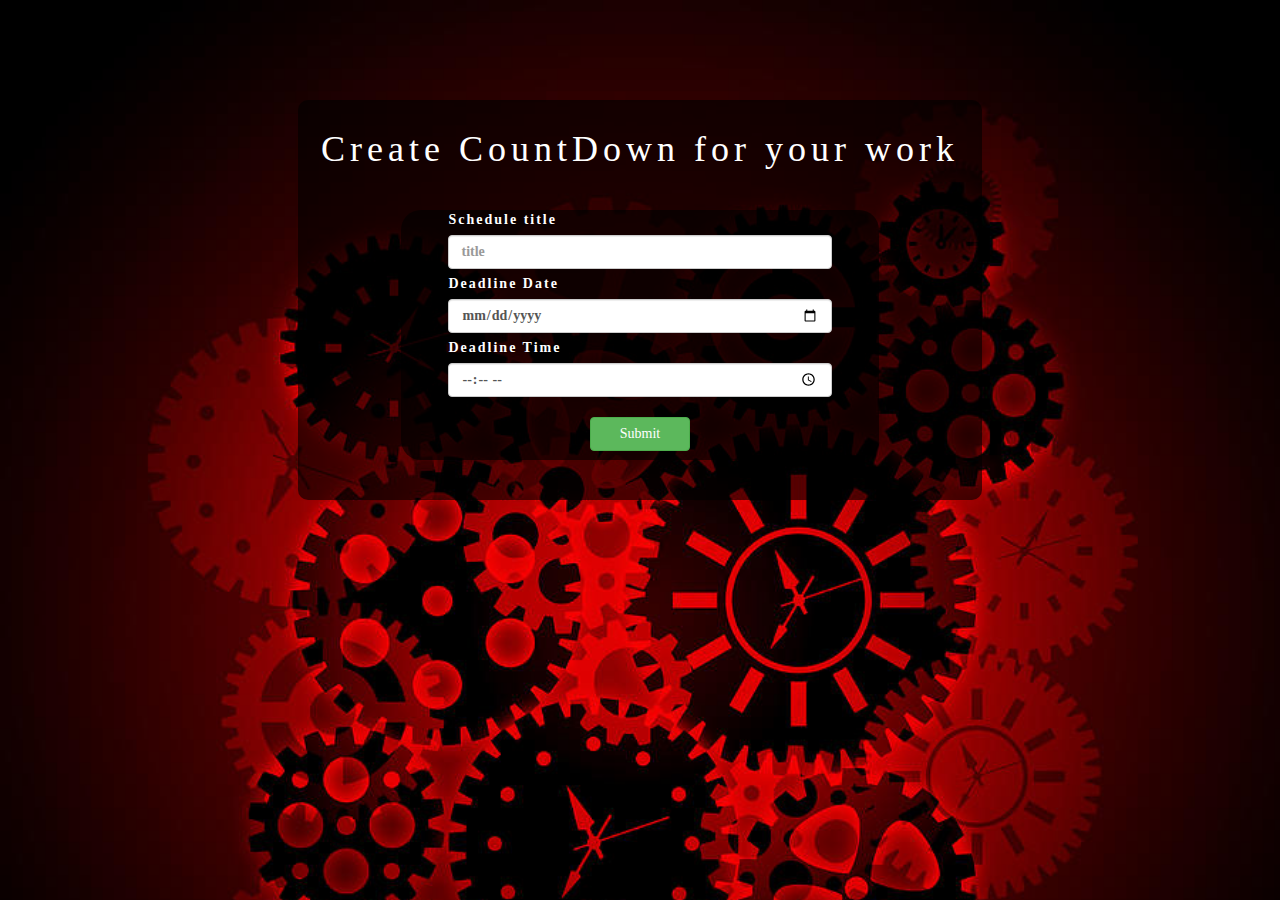
<file: JavaScript/Javascript Object/index.html>
<!DOCTYPE html>
<html lang="en">
<head>
	<meta charset="UTF-8">
	<title>Document</title>
	<link rel="stylesheet" href="https://maxcdn.bootstrapcdn.com/bootstrap/3.3.7/css/bootstrap.min.css" integrity="sha384-BVYiiSIFeK1dGmJRAkycuHAHRg32OmUcww7on3RYdg4Va+PmSTsz/K68vbdEjh4u" crossorigin="anonymous">
	<link rel="stylesheet" href="style.css">
	<script   src="https://code.jquery.com/jquery-3.1.0.min.js"   integrity="sha256-cCueBR6CsyA4/9szpPfrX3s49M9vUU5BgtiJj06wt/s="   crossorigin="anonymous"></script>
	<script src="https://maxcdn.bootstrapcdn.com/bootstrap/3.3.7/js/bootstrap.min.js" integrity="sha384-Tc5IQib027qvyjSMfHjOMaLkfuWVxZxUPnCJA7l2mCWNIpG9mGCD8wGNIcPD7Txa" crossorigin="anonymous"></script>
	
</head>
<body>
	<div class="container" >
		<div id="countdown1">
			<div class="title">
				<h1> Create CountDown for your work </h1>
			</div>
			<div class="schedule-input">
				<form id="countdownForm" action="" novalidate>
					<label for="countdown-title">Schedule title</label>
					<input class="form-control countdown-title" name="countdown-title" id="title" placeholder="title" type="text">
					<div class="countdown-input">
						
						<label for="countdown-deadline">Deadline Date</label>
						<input class="form-control countdown-date"  name="countdown-date" id="date" type="date">
						
						<label for="countdown-deadline">Deadline Time</label>
						<input class="form-control countdown-time" name="countdown-time"  id="time" type="time">
						<div class="countdown-submit">
						 <button id ="submit-countdown" class="btn btn-success">Submit</button>
						</div>
					</div>
					
				</form>
				
			</div>
		</div>
		<div id ="show-time" class="hide">
			<div id="show-schedule">
				<div id="display-title">
					<p>Hellooo waasip</p>
				</div>
				<div class="display-countdown ">
					<div class="display-time col-md-3 col-lg-3">
						<div id="show-days">
							
						</div>
						<div id="days">
							<p>Days</p>
						</div>
					</div>
					<div class="display-time col-md-3 col-lg-3">
						<div id="show-hours">
							
						</div>
						<div id="hours">
							<p>hours</p>
						</div>
					</div>
					<div class="display-time col-md-3 col-lg-3">
						<div id="show-min">
							
						</div>
						<div id="min">
							<p>Min</p>
						</div>
					</div>
					<div class="display-time col-md-3 col-lg-3">
						<div id="show-secs">
							
						</div>
						<div id="secs">
							<p>Secs</p>
						</div>
					</div>
				</div>
			</div>
		</div>
	</div>
	<script src="script.js"></script>
</body>
</html>
</file>
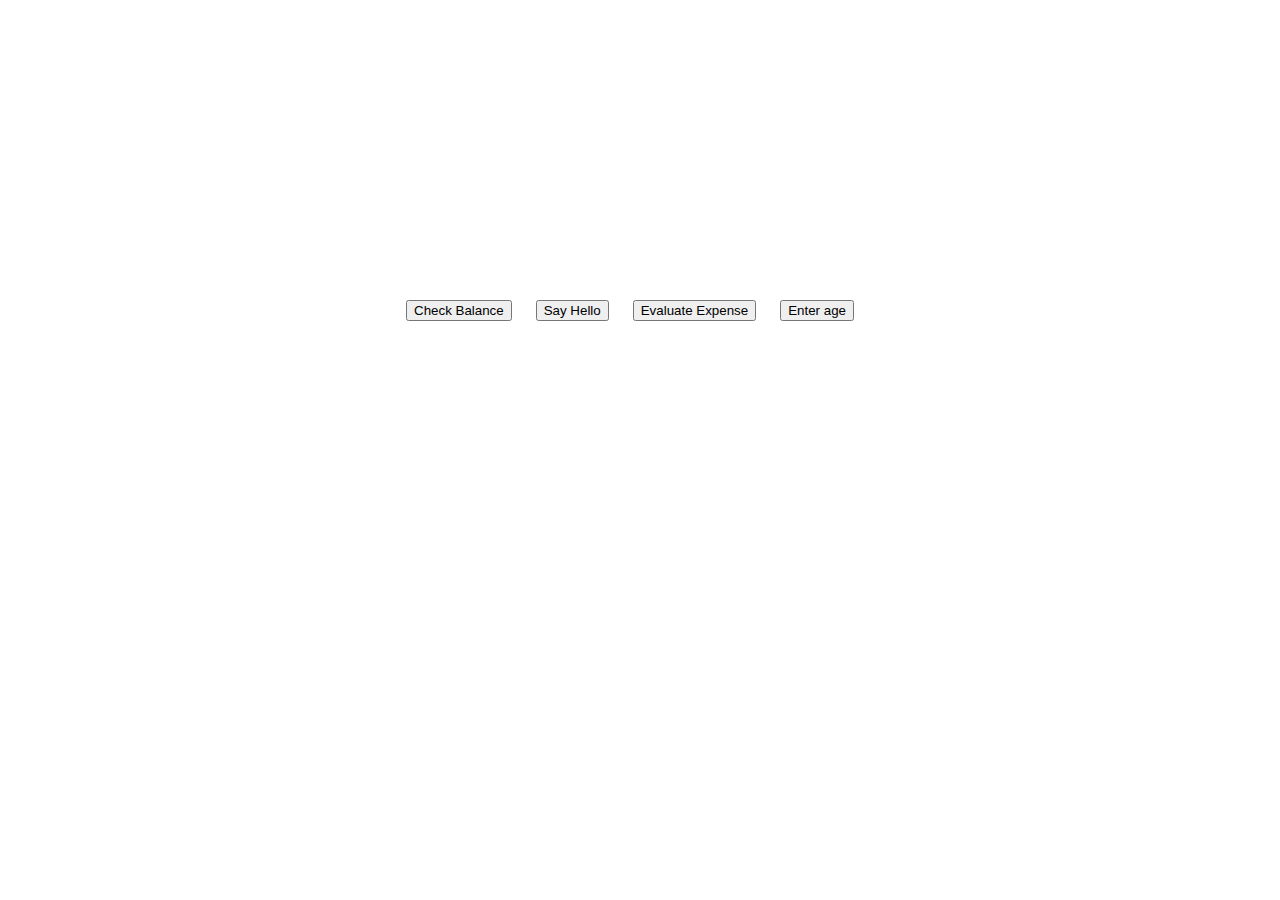
<file: JavaScript/Javascript-Error/index.html>
<!DOCTYPE html>
<html lang="en">
<head>
	<meta charset="UTF-8">
	<title>Document</title>
	<link rel="stylesheet" href="https://maxcdn.bootstrapcdn.com/bootstrap/3.3.6/css/bootstrap.min.css" integrity="sha384-1q8mTJOASx8j1Au+a5WDVnPi2lkFfwwEAa8hDDdjZlpLegxhjVME1fgjWPGmkzs7" crossorigin="anonymous">
	<script   src="https://code.jquery.com/jquery-2.2.1.min.js"   integrity="sha256-gvQgAFzTH6trSrAWoH1iPo9Xc96QxSZ3feW6kem+O00="   crossorigin="anonymous"></script>
<script src="https://maxcdn.bootstrapcdn.com/bootstrap/3.3.6/js/bootstrap.min.js" integrity="sha384-0mSbJDEHialfmuBBQP6A4Qrprq5OVfW37PRR3j5ELqxss1yVqOtnepnHVP9aJ7xS" crossorigin="anonymous"></script>
	<script src="script.js" ></script>
</head>
<body>

<div class="container" style="height:300px;">
	<div class="checkError" style="position:relative;width:50%; margin:300px auto; text-align:center;">
		
		<button class ="btn btn-primary" style="margin-right:20px;" onclick="catchReferenceError()">Check Balance</button>
		<button class ="btn btn-success" style="margin-right:20px;" onclick="catchSyntaxError()">Say Hello</button>
		<button class ="btn btn-warning" style="margin-right:20px;" onclick="catchEvalError()">Evaluate Expense</button>
		<button class ="btn btn-warning" style="margin-right:20px;" onclick="catchRangeError()">Enter age</button>
	</div>
</div>
	
</body>
</html>
</file>
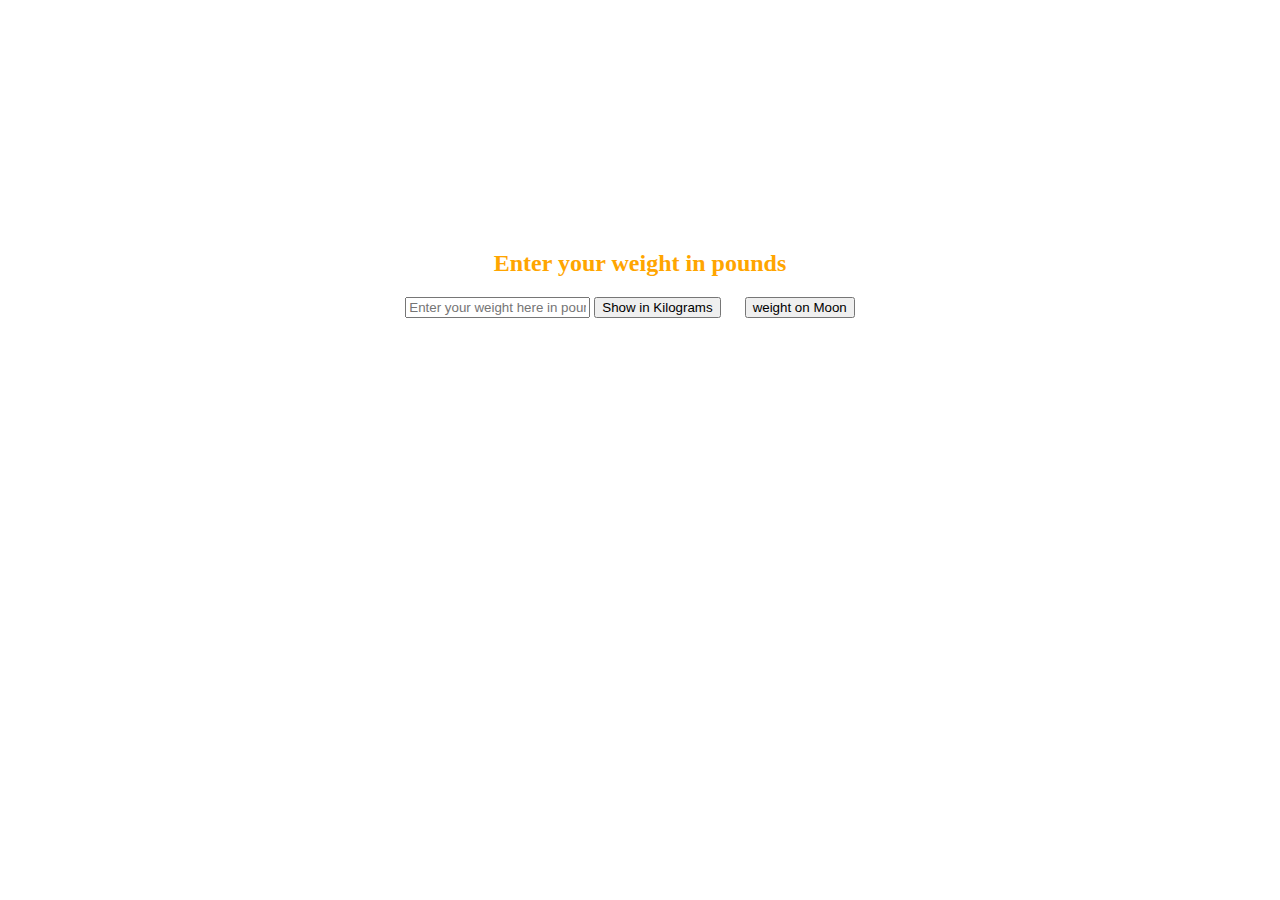
<file: JavaScript/Javascript-TypeConversion/index.html>
<!DOCTYPE html>
<html lang="en">
<head>
	<meta charset="UTF-8">
	<title>Document</title>
	<link rel="stylesheet" href="https://maxcdn.bootstrapcdn.com/bootstrap/3.3.6/css/bootstrap.min.css" integrity="sha384-1q8mTJOASx8j1Au+a5WDVnPi2lkFfwwEAa8hDDdjZlpLegxhjVME1fgjWPGmkzs7" crossorigin="anonymous">
	<script   src="https://code.jquery.com/jquery-2.2.1.min.js"   integrity="sha256-gvQgAFzTH6trSrAWoH1iPo9Xc96QxSZ3feW6kem+O00="   crossorigin="anonymous"></script>
<script src="https://maxcdn.bootstrapcdn.com/bootstrap/3.3.6/js/bootstrap.min.js" integrity="sha384-0mSbJDEHialfmuBBQP6A4Qrprq5OVfW37PRR3j5ELqxss1yVqOtnepnHVP9aJ7xS" crossorigin="anonymous"></script>
	<script src="script.js" ></script>
</head>
<body>
	<div class="container" style="height:300px;">
	<div class="checkError" style="position:relative;width:50%; margin:250px auto; text-align:center;">
		<h2 style="color: orange">Enter your weight in pounds </h2>
		<input class="form-control"  style="margin-bottom:30px" id ="weight" type="text" placeholder="Enter your weight here in pounds">	
		<button class ="btn btn-primary" style="margin-right:20px;" onclick="inKilo()">Show in Kilograms</button>
		<button class ="btn btn-success" style="margin-right:20px;" onclick="atMoon()">weight on Moon</button>
		<div class="result" style="text-align:center ; margin:50px">
		<label style ="color:green; font-size: 40px; margin:50px;" id="showWeight">
			
		</label>
		</div>
		
	</div>
</div>
</body>
</html>
</file>
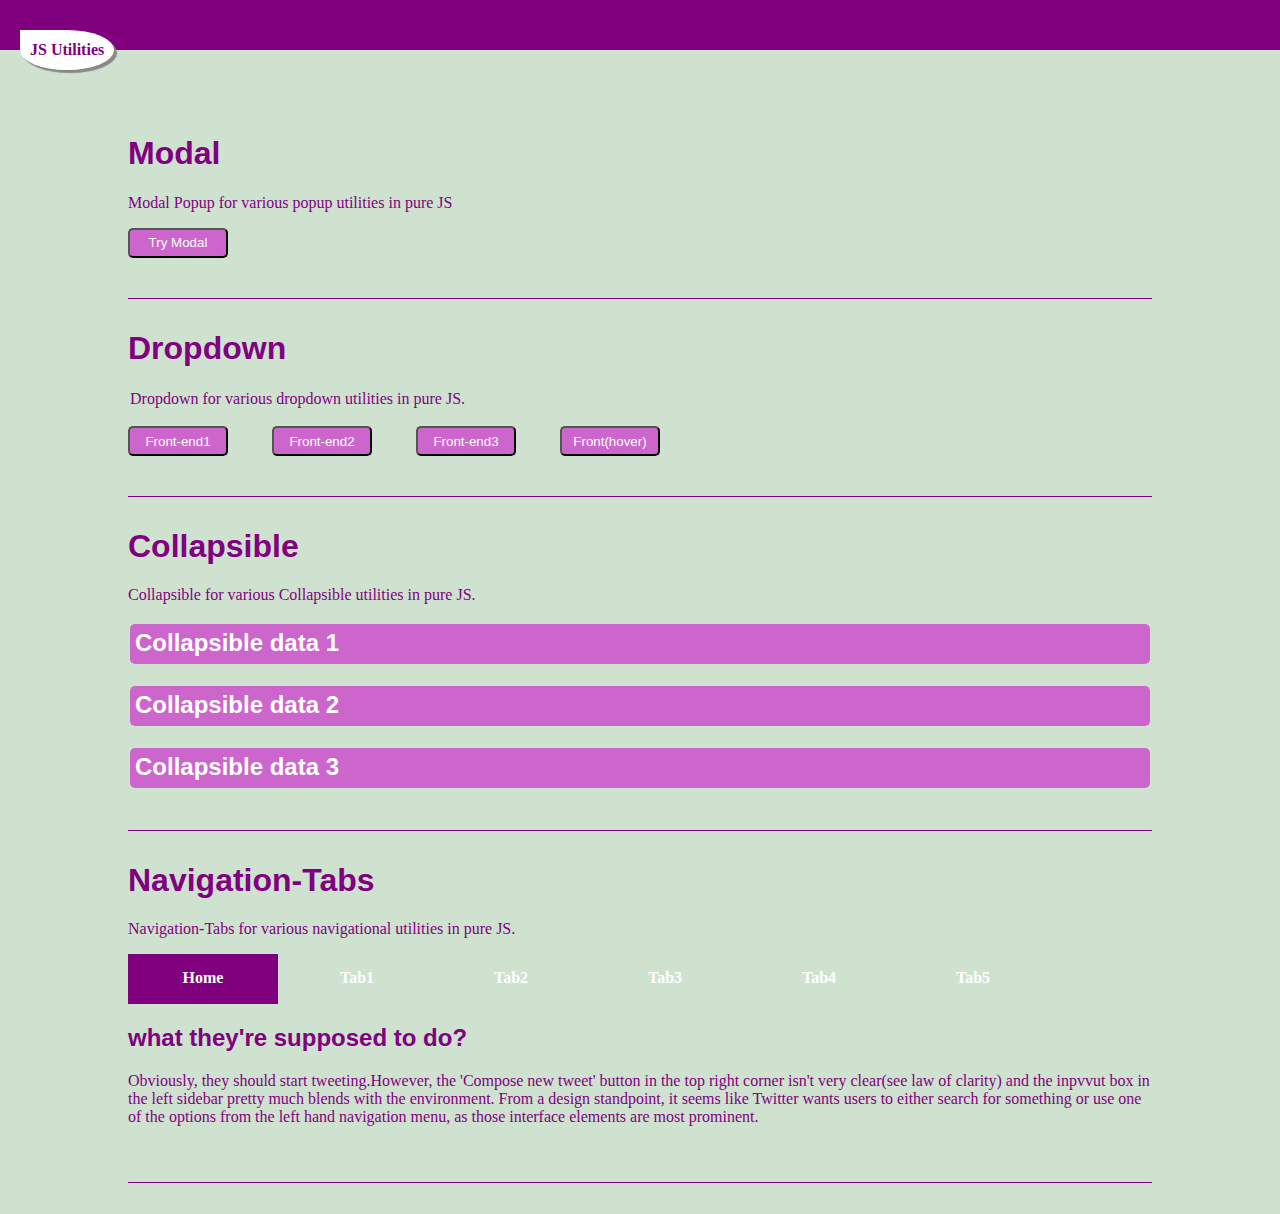
<file: JavaScript/Javascript Conditions/jsUtilities.html>
<!DOCTYPE html>
<html>
<head>
<title>Js Utilities</title>
<link rel="stylesheet" type="text/css" href="jsUtility.css">
</head>
<body>
<div class="main">
	<div class="header">
		<div class="heading">
        <p> JS Utilities </p> 
		</div>
	</div>
	<div class="container">
		<div class="modal">
			<h1>Modal</h1>
			<p>Modal Popup for various popup utilities in pure JS</p>
			<button class ="button-modifier" id="btnmodal" type="button">Try Modal</button>
			<div class="overlay overlay-notactive" id="overlay"></div>
			<div class="modal-section  modal-notactive" id="modalsection">
				<h1>Modal Title</h1>
				<div class="modal-content">
                 <p>Lorem ipsum dolor sit amet, consectetur adipiscing elit. Fusce convallis laoreet faucibus. Curabitur suscipit finibus arcu at sagittis. Suspendisse ut arcu in ex venenatis tristique. Fusce vestibulum nisl non elit molestie, accumsan varius nulla porttitor. Phasellus imperdiet tellus eu dapibus bibendum. Donec volutpat vel lacus vitae rutrum. Nullam laoreet ex eu lobortis hendrerit. Aenean elementum vestibulum quam, a accumsan sem tempor non.</p> 

                 
				</div>
				<button class="button-modifier close " id="close" type="button">Close</button>
				
			</div>
		</div>
		<div class="dropdown">
			<h1>Dropdown</h1>
			<p>Dropdown for various dropdown utilities in pure JS.</p>
			   <div class=" front-end-display">
            
               	   <button class="button-modifier front-end " type="button">Front-end1</button>
               	   
               	   <ul class="dropdown-list  list-notactive" id="dropdown-list1">
               	   	<li><a href="#">HTML</a></li>
               	   	<li><a href="#">CSS</a></li>
               	   	<li><a href="#">JAVASCRIPT</a></li>
               	   	<li><a href="#">BOOTSTRAP</a></li>
               	   	<li><a href="#">JQUERY</a></li>
                   </ul>
                   
               </div>
               <div class=" front-end-display">
                <button class="button-modifier front-end "  type="button">Front-end2</button>
                <ul class="dropdown-list  list-notactive" id="dropdown-list2">
               	   	<li><a href="#">HTML</a></li>
               	   	<li><a href="#">CSS</a></li>
               	   	<li><a href="#">JAVASCRIPT</a></li>
               	   	<li><a href="#">BOOTSTRAP</a></li>
               	   	<li><a href="#">JQUERY</a></li>
                   </ul>
               </div>
               <div class=" front-end-display">
               <button class="button-modifier front-end "  type="button">Front-end3</button>
               <ul class="dropdown-list  list-notactive" id="dropdown-list3">
               	   	<li><a href="#">HTML</a></li>
               	   	<li><a href="#">CSS</a></li>
               	   	<li><a href="#">JAVASCRIPT</a></li>
               	   	<li><a href="#">BOOTSTRAP</a></li>
               	   	<li><a href="#">JQUERY</a></li>
                   </ul>
               </div>
               <div class=" front-end-display">
               	<button class="button-modifier listHover  "  type="button">Front(hover)</button>
               	<ul class="dropdown-list  hoverList " id="dropdown-list4">
               	   	<li><a href="#">HTML</a></li>
               	   	<li><a href="#">CSS</a></li>
               	   	<li><a href="#">JAVASCRIPT</a></li>
               	   	<li><a href="#">BOOTSTRAP</a></li>
               	   	<li><a href="#">JQUERY</a></li>
                   </ul>
            </div>
			
		</div>
		<div class="collapsible" >
			<h1>Collapsible</h1>
			<p>Collapsible for various Collapsible utilities in pure JS.</p>
           <div class="collap">
           	<div class="collap-header">
            <h2>Collapsible data 1</h2>
            </div> 
           	<div class="collap-content">
             <p>Lorem ipsum dolor sit amet, consectetur adipiscing elit. Fusce convallis laoreet faucibus. Curabitur suscipit finibus arcu at sagittis. Suspendisse ut arcu in ex venenatis tristique. Fusce vestibulum nisl non elit molestie, accumsan varius nulla porttitor. Phasellus imperdiet tellus eu dapibus bibendum. Donec volutpat vel lacus vitae rutrum. Nullam laoreet ex eu lobortis hendrerit. Aenean elementum vestibulum quam, a accumsan sem tempor non  </p>
           	</div>
           </div>

           <div class="collap">
           <div class="collap-header">
           	<h2>Collapsible data 2</h2>
            </div>
           	<div class="collap-content">
             <p>Lorem ipsum dolor sit amet, consectetur adipiscing elit. Fusce convallis laoreet faucibus. Curabitur suscipit finibus arcu at sagittis. Suspendisse ut arcu in ex venenatis tristique. Fusce vestibulum nisl non elit molestie, accumsan varius nulla porttitor. Phasellus imperdiet tellus eu dapibus bibendum. Donec volutpat vel lacus vitae rutrum. Nullam laoreet ex eu lobortis hendrerit. Aenean elementum vestibulum quam, a accumsan sem tempor non  </p>
           	</div>
           </div>

           <div class="collap">
           	<div class="collap-header">
            <h2>Collapsible data 3</h2>
            </div>
           	<div class="collap-content">
             <p>Lorem ipsum dolor sit amet, consectetur adipiscing elit. Fusce convallis laoreet faucibus. Curabitur suscipit finibus arcu at sagittis. Suspendisse ut arcu in ex venenatis tristique. Fusce vestibulum nisl non elit molestie, accumsan varius nulla porttitor. Phasellus imperdiet tellus eu dapibus bibendum. Donec volutpat vel lacus vitae rutrum. Nullam laoreet ex eu lobortis hendrerit. Aenean elementum vestibulum quam, a accumsan sem tempor non  </p>
           	</div>
           </div>

		</div>

    <div class="tabs">
      <h1>Navigation-Tabs</h1>
      <p>Navigation-Tabs for various navigational utilities in pure JS.</p>
      <div class="tabs-list">
        <ul class="tabs-nav">
          <li class="tabs-content-active"><a href="#tab1">Home</a></li>
          <li><a href="#tab2">Tab1</a></li>
          <li><a href="#tab3">Tab2</a></li>
          <li><a href="#tab4">Tab3</a></li>
           <li><a href="#tab5">Tab4</a></li>
           <li><a href="#tab6">Tab5</a></li>
        </ul>
        <div class="tabs-content">
          <div id="tab1" class="tabs-content-active">
          <h2 class="tabs-heading">
           what they're supposed to do?
          </h2>
                    <p class="content"> Obviously, they should start tweeting.However, the 'Compose new tweet' button in the top right corner isn't very clear(see law of clarity) and the inpvvut box in the left sidebar pretty much blends with the environment. From a design standpoint, it seems like Twitter wants users to either search for something or use one of the options from the left hand navigation menu, as those interface elements are most prominent.</p>

            
          </div>
          <div id="tab2">
          <h2 class="tabs-heading">
            what they're supposed to do?
          </h2>
                    <p class="content"> Obviously, Tab2 it is</p>
       
          </div>
          <div id="tab3">
            <h2 class="tabs-heading">
             what they're supposed to do?
          </h2>
            <p class="content"> Obviously, Tab3 it is</p>
            
          </div>
          <div id="tab4">
           <h2 class="tabs-heading">
            Lo what they're supposed to do?
          </h2>
            <p class="content"> Obviously, Tab4 it is</p>
           
          </div>
          <div id="tab5">
            <h2 class="tabs-heading">
             what they're supposed to do?
          </h2>
            <p class="content"> Obviously, Tab5 it is</p>
            
          </div>
          <div id="tab6">
           <h2 class="tabs-heading">
             what they're supposed to do?
          </h2>
           <p class="content"> Obviously, Tab6 it is</p>
            
          </div>
        </div>

      </div>

    </div>
	</div>

</div>
<script type="text/javascript" src="jsUtility.js"></script>
</body>
</html>
</file>
<file: JavaScript/Javascript Object/style.css>
html,body
{
	height:100%;

}

body
{
	background: url("clock.jpg") , no-repeat fixed center;
	background-size: cover;
	background-color: rgba(0,0,0,0.6);
}

#countdown1{

position: relative;
display:block;
font-family:cursive;
letter-spacing: 5px;
width:60%;
margin: 100px auto;
background-color: rgba(0,0,0,0.6);
border-radius: 10px;
color:white;
height:400px;
}

#countdown1 .title
{
	text-align: center;
	padding-top:10px;
}
.schedule-input
{
	position: relative;
	width:70%;
	margin:40px auto;
	letter-spacing: 2px;
	font-weight: bolder;
	height: 250px;
	background-color: rgba(0,0,0,0.6);
	border-radius: 20px;
	
}

.schedule-input form
{
	position: relative;
	width:80%;
	margin:40px auto;
	
}
.countdown-input label
{
	margin-bottom: 5px;
	margin-top: 5px;
		
}
.countdown-submit 
{
text-align: center;	
}
.countdown-submit button
{
	width: 100px;
	margin-top: 20px;
}

#show-time
{
	width:80%;
	position: relative;
	top:100px;
	margin: 100px auto;
	height: 100%;
	border-width: 20px;
	border: white;
	color:white;
	text-align: center;
	font-size: 25px;


	
}

.display-countdown
{
	color:white;
	font-family:georgia;
	border-radius: 20px;
	border-color: white;
	border-width: 5px;
	position: relative; 
	height: 100%;
	background-color: rgba(0,0,0,0.6);
}

.display-time
{
	height: 400px;
	position: relative;
	text-align: center;
}
#show-days ,#show-hours, #show-min, #show-secs
{
	position: relative;
	height: 350px;
	font-size: 150px;
	
}
#hours, #days,#min,#secs
{
	position:absolute;
	bottom: 0;
}
</file>
<file: JavaScript/Javascript Conditions/jsUtility.css>
body, html  {

padding: 0;
margin: 0;

}

body h1 
{
	font-family: sans-serif;
	color: purple;
}

body p{
	font-family: serif;
	color:purple;
}

body{
	background-color: #cfe2cf;
}

.main{

	height:100%;
	width: 100%;
	padding: 0;
	margin: 0;

}

.header{

	position: relative;
	background-color: purple;
	height: 50px;
	width: 100%;
}

.heading{

	position:absolute;
	background-color: white;
	height:30px;
	top: 30px;
	left: 20px;
	text-align: center;
	padding:5px 10px 5px 10px;
	box-shadow: 3px 3px 1px #888888;
	max-width: 250px;
	border-bottom-right-radius: 50%;
	border-bottom-left-radius:50%;
	border-top-right-radius: 50%;
	
}

.heading p{
	position: relative;
	top: -10px;
	font-weight: bold;
}
.container{

	position: relative;
	padding-top: 5%;
	padding-left: 10% ;
	padding-right: 10% ;

}

li ,ul{
	list-style: none;
}

.modal, .dropdown,.collapsible ,.tabs{
	margin-bottom: 3%;
	border-bottom: 1px solid purple;
	padding-bottom: 40px;
	

}

.modal-section{

	position: absolute;
	height: 400px;
	width: 400px;
	z-index: 1000;
	top:18%;
	left: 35%;
	border: 1px solid purple;
	background-color: #ffb3ff;
	padding: 20px;

}

.modal-content{

	padding: 20px 20px 20px 20px;
}
.close{

	float: right;
}


.modal-notactive
{
	transform:scale(0.7,0.7);
	visibility: hidden;
	transition: all 0.2s ease;
	animation-name:modal-disappear;
	animation-duration:0.2s;
	animation-timing-function: ease-in-out;
}

.modal-active{
	visibility: visible;
	transition: all 0.3s ease;
	animation-name:modal-appear;
	animation-duration:0.3s;
	animation-timing-function: ease-in-out;
}


@-webkit-keyframes modal-appear{
	0%{transform:scale(0.2,0.2);}
	20%{transform:scale(0.4,0.4); }
	50%{transform:scale(0.6,0.6); }
	70%{transform:scale(0.8,0.8);}
	100%{transform:scale(1.0,1.0);}
	
}


@-webkit-keyframes modal-disappear{
	0%{transform:scale(1.0,1.0);}
	50%{transform:scale(0.8,0.8); }
	100%{transform:scale(0.6,0.6);}
		}


		.dropdown p{
			padding: 2px;
		}
.button-modifier{

	height: 30px;
	width: 100px;
	text-align: center;
	background-color: #cc66cc;
	color:white;
	font-weight: 10px;
	border-radius: 5px;
	cursor: pointer;
}

.dropdown-list li:last-child {
    border-bottom: none;
}

.dropdown-list{
background-color: white;
border: 1px solid purple;
width: 100px;
text-align: left;
border-radius: 5px;
position: absolute;
font-size: 5px;
padding: 0;
visibility: hidden;
cursor: pointer;
margin: 2px;

}


.listHover:hover + .hoverList{

visibility: visible;

}

.hoverList:hover{

visibility: visible;
}


.list-notactive{
	visibility: hidden;

}
.list-active{
visibility: visible;
}

.front-end-display{

	display: inline-block;
	
	margin-right: 40px;
	position: relative;

	}


.overlay{
			position: fixed;
			height: 100%;
			width: 100%;
			z-index: 999;
			top:0;
			left: 0;
            background-color: rgba(0,0,0,0.7);
		}

		.overlay-active{

			display: block;
		}
      .overlay-notactive{
      	
      	display: none;
      }

.dropdown-list a {
    display: block;
    text-decoration: none;
    border-bottom: 1px solid #FDF8FF;
    font-size: 14px;
    text-align: left;
    padding: 7px;
    color: #9A799A;

}


.dropdown-list a:hover
{
background-color: purple;
color:white;
}

/* Collapsible*/

.collap-header{
	background-color: #cc66cc;
	border-radius: 5px;
	margin: 2px;
	height: 40px;

}


.collap-header h2{
	color: white;
	font-family: sans-serif;
	padding: 5px;
}

.collap-content{
	height: 0;
	background-color: white;
	position: relative;
	border-radius:  5px;
	overflow: hidden;
	transition-property: height;
	transition: all 0.5s ease;
	
}

.collap-active{
	height: 100px;
}

.tabs-list li{
	display: inline-block;
	position: relative;
	
	width:150px;
	text-align: center;
	height: 50px;
	
}
.tabs-nav li a{
	text-decoration: none;

	color:white;
	position: relative;
    text-align: center;
    top:15px;
    font-weight: bold;
transition: all 0.3s ease;
}



.tabs p
{
	font-family: serif;
}
.tabs-nav {
	display: inline-block;
	color:purple;
	margin: 0;
	padding: 0;

}


.tabs-nav li:hover{

	background-color: purple;
	color:white;
}

.tabs-heading{
	color:purple;
	font-family: sans-serif;
}

.tabs-content div
{
	display: none;
}

.tabs-content .tabs-content-active{
	display: block;

}

.tabs-nav > li.tabs-content-active
{
	background-color: purple;
}
</file>
